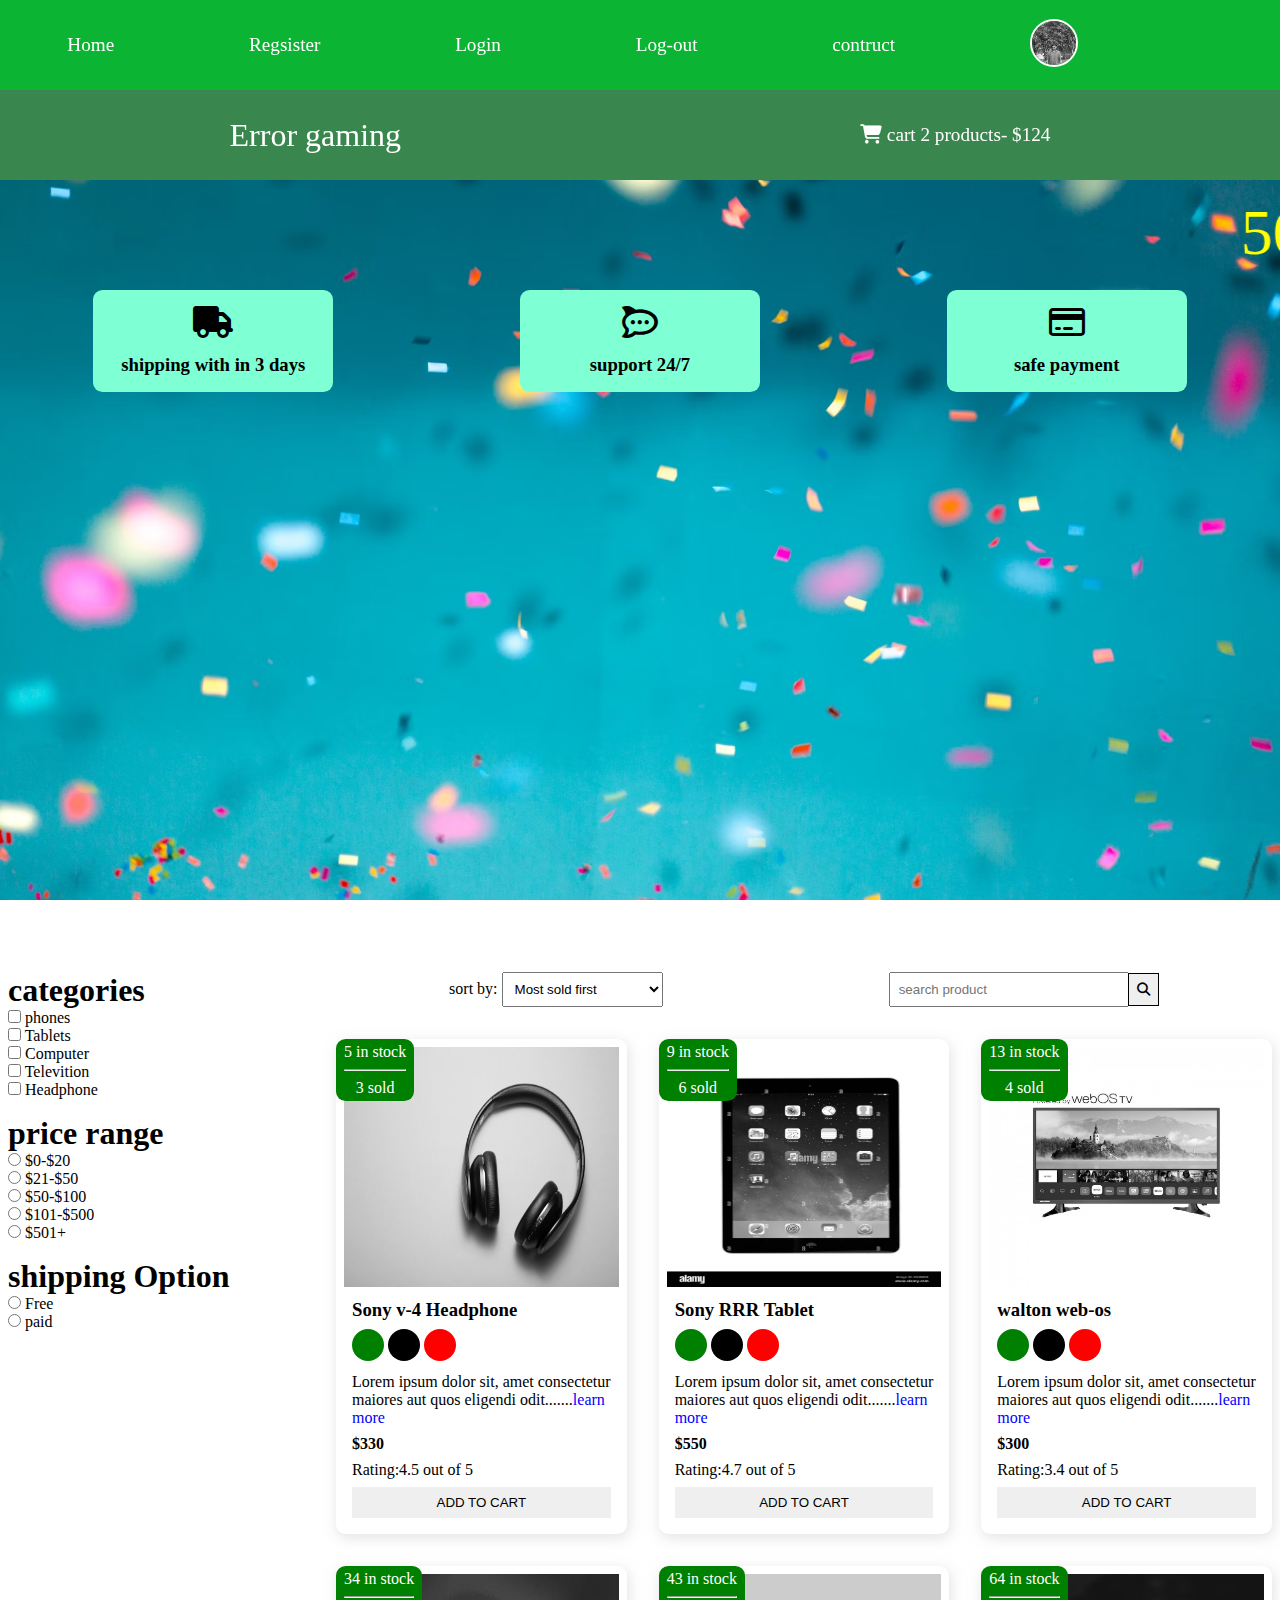
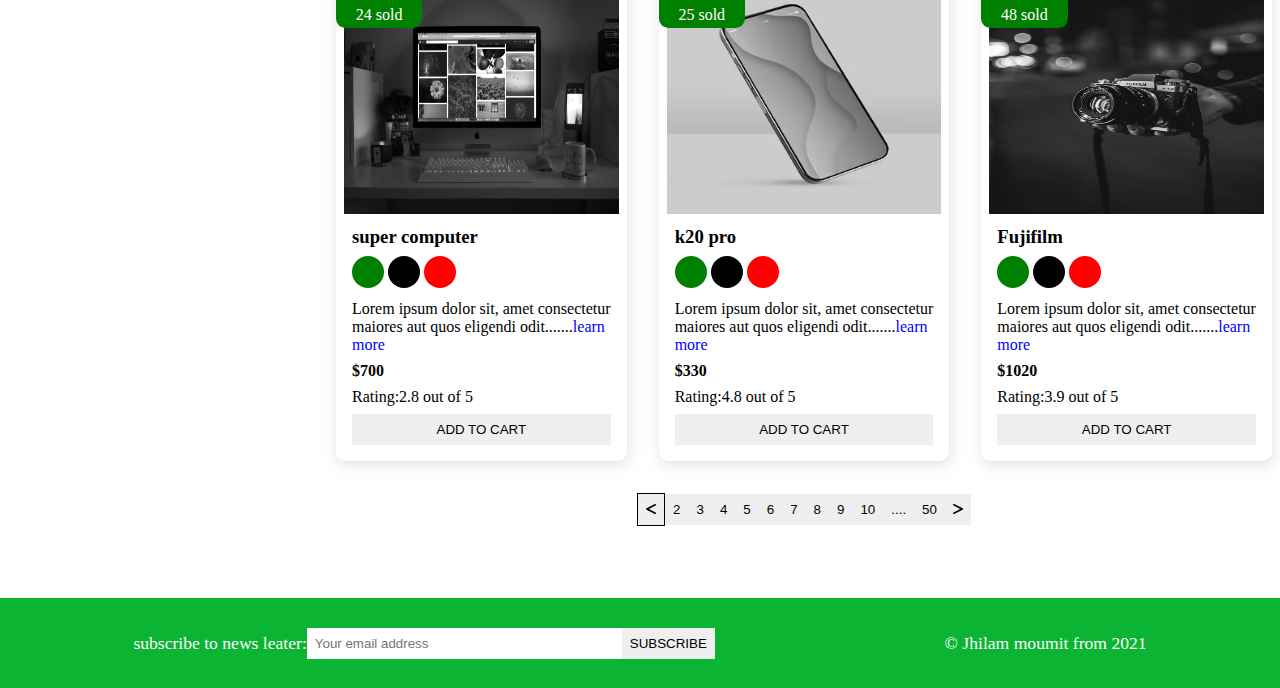
<file: index.html>
<!DOCTYPE html>
<html lang="en">
<head>
    <meta charset="UTF-8">
    <meta name="viewport" content="width=device-width, initial-scale=1.0">
    <meta name="descriotion" content="this is an Ecommerce project for making jhilam"/>
    <title>Ecommerce project</title>
    <link rel="stylesheet " href="https://cdnjs.cloudflare.com/ajax/libs/font-awesome/6.5.2/css/all.min.css">
    <link rel="stylesheet" href="style.css">
</head>
<body>
  <!-- navbar start here -->
  <i class="fa-solid fa-bars fa-2x"id="menu-icon"></i>
  <nav id="manu"class="hidden">
  
    <ul class="nav-upper flex-space-around">
        <li class="nav-list border  "><a href="index.html"
             class="nav-link ">Home</a>
            </li>
            <li class="nav-list border"><a href="regsister.html"
                class="nav-link">Regsister</a>
               </li>
               <li class="nav-list border"><a href="login.html"
                class="nav-link">Login</a>
               </li>
               <li class="nav-list border"><a href="index.html"
                class="nav-link">Log-out</a>
               </li>
               <li class="nav-list border"><a href="contruct.html"
                class="nav-link">contruct</a> 
                       </li>
                       <li class="nav-list ">
                        <a href="profile.html"class="nav-link">
                            <img 
                            class="profile-icon"
                            src="profilepic.jpeg" alt="profile icon">
                        
                    </a>
                       </li>
                       <li class="nav-list">
                        <a href="index.html"class="nav-link">
                    </a>
                       </li>
    </ul>
<ul class="nav-lower flex-space-around">
    <li class="nav-list border">
        <a href="index.html" class="nav-brand nav-link">
            Error gaming
        </a></li>
        <li class="nav-list border">
            <a href="card.html" class="nav-link">
                <span><i class="fa-solid fa-cart-shopping"></i></span>
                cart 2 products- $124
            </a></li>
</ul>
  
  </nav>
  <!-- navbar ends here -->


  
  


  <!-- header starts here -->
       <header class="header ">
    <div class="banner">
<marquee class="banner-title " direction="">50% seles going on</marquee>
<div class="features flex-space-around">
    <article class="feature">
        <i class="fa-solid fa-truck feature-icon"></i>
        <h3>shipping with in 3 days</h3>

    </article>
    <article class="feature">
        <i class="fa-brands fa-rocketchat feature-icon"></i>
        <h3>support 24/7</h3>

    </article>
    <article class="feature">
        <i class="fa-regular fa-credit-card feature-icon"></i>
        <h3>safe payment</h3>

    </article>
</div>
    </div>
</hadder>

<!-- header ends here -->

<!-- main stars here -->

  <main class="flex-center">
   <div class="sidebar">
     <section class="categories-section">
        <h3 class="section-title">categories</h3>
         <ul class="list">
            <li class="list-item">
                <lable for="phone">
                    <input type="checkbox" name="phone"
                    id="phone" value="phone">
                    phones
                </lable>
                
            </li>
            <li class="list-item">
                <lable for="tablets">
                    <input type="checkbox" name="tablets"
                    id="tablets" value="tablets">
                    Tablets
                </lable>
                
            </li>
            <li class="list-item">
                <lable for="computer">
                    <input type="checkbox" name="computer"
                    id="computer" value="computer">
                    Computer
                </lable>
                
            </li>
            <li class="list-item">
                <lable for="televition">
                    <input type="checkbox" name="televition"
                    id="televition" value="televition">
                    Televition
                </lable>
                
            </li>
            <li class="list-item">
                <lable for="headphone">
                    <input type="checkbox" name="headphone"
                    id="headphone" value="headphone">
                    Headphone
                </lable>
                
            </li>
         </ul>
     </section>
     <section class="price-section">
        <h3 class="section-title">price range</h3>
         <ul class="list">
            <li class="list-item">
                <lable for="price1">
                    <input type="radio" name="price1"
                    id="price1" value="[0,20]">
                    $0-$20
                </lable>
                
            </li>
            <li class="list-item">
                <lable for="price2">
                    <input type="radio" name="price2"
                    id="price2" value="[21,50]">
                    $21-$50
                </lable>
                
            </li>
            <li class="list-item">
                <lable for="price3">
                    <input type="radio" name="price3"
                    id="price3" value="[51,100]">
                    $50-$100
                </lable>
                </li>
            <li class="list-item">
                <lable for="price4">
                    <input type="radio" name="price4"
                    id="price4" value="[101,500]">
                    $101-$500
                </lable>
                </li>
            <li class="list-item">
                <lable for="price5">
                    <input type="radio" name="price5"
                    id="price5" value="[501+]">
                    $501+
                </lable>
                </li>
         </ul>
     </section>
    </section>
    <section class="shipping-section">
       <h3 class="section-title">shipping Option</h3>
        <ul class="list">
           <li class="list-item">
               <lable for="free">
                   <input type="radio" name="shipping"
                   id="free" value="free">
                Free
               </lable>
               
           </li>
           <li class="list-item">
            <lable for="paid">
                <input type="radio" name="shipping"
                id="paid" value="paid">
             paid
            </lable>
            
        </li>
        </ul>
    </section>
   </div>
   <div class="main-contain">
    <section class="action flex-space-around">
        <div class="action-sort">
            <label for="sort">sort by:</label>
        <select name="sort" id="sort">
            <option value="sold">Most sold first</option>
            <option value="reating">Most rated first</option>
            <option value="price">Most cheapest first</option>
            <option value="arrival">Newest first</option>
            <option value="discount">Biggest discount first</option>
        </select>
        </div>
        <div class="action-search">
            <input type="text" placeholder="search product">
        <button class="btn">
            <i class="fa-solid fa-magnifying-glass"></i>
        </button>
        </div>
    </section>
    <!-- product section starts here -->



      <section class="products">
        <artical class="product card">
           <div class="badge">
            <span>
                5 in stock
            </span>
            <hr class="hr-design">
            <span>
                3 sold
            </span>
        </div>

           <img class="product-img" src="headphone2.avif" alt="headphone">
           <div class="product-body">
            <h3 class="product-name"> Sony v-4 Headphone</h3>
            <p>
                <span class="dot green"></span>
                <span class="dot black"></span>
                <span class="dot red"></span>
            </p>
            <p class="product-description">
                Lorem ipsum dolor sit, amet consectetur maiores aut quos eligendi odit.......<a href="product.html" class="learn-more">learn more</a>
             </p>
             <h4 class="product-price">$330</h4>
             <p class="porduct-rationg">Rating:4.5 out of 
                5
             </p>
             <button class="btn product-button">Add to cart</button>
           </div>
         </artical>


          
        <artical class="product card">
            <div class="badge">
             <span>
                 9 in stock
             </span>
             <hr class="hr-design">
             <span>
                 6 sold
             </span>
         </div>
 
            <img class="product-img" src="tablet.jpg" alt="tablet">
            <div class="product-body">
             <h3 class="product-name"> Sony RRR Tablet</h3>
             <p>
                 <span class="dot green"></span>
                 <span class="dot black"></span>
                 <span class="dot red"></span>
             </p>
             <p class="product-description">
                 Lorem ipsum dolor sit, amet consectetur maiores aut quos eligendi odit.......<a href="product.html" class="learn-more">learn more</a>
              </p>
              <h4 class="product-price">$550</h4>
              <p class="porduct-rationg">Rating:4.7 out of 
                 5
              </p>
              <button class="btn product-button">Add to cart</button>
            </div>
          </artical>


         
          <artical class="product card">
            <div class="badge">
             <span>
                 13 in stock
             </span>
             <hr class="hr-design">
             <span>
                 4 sold
             </span>
         </div>
 
            <img class="product-img" src="tv2.jpg" alt="televition">
            <div class="product-body">
             <h3 class="product-name">walton web-os</h3>
             <p>
                 <span class="dot green"></span>
                 <span class="dot black"></span>
                 <span class="dot red"></span>
             </p>
             <p class="product-description">
                 Lorem ipsum dolor sit, amet consectetur maiores aut quos eligendi odit.......<a href="product.html" class="learn-more">learn more</a>
              </p>
              <h4 class="product-price">$300</h4>
              <p class="porduct-rationg">Rating:3.4 out of 
                 5
              </p>
              <button class="btn product-button">Add to cart</button>
            </div>
          
         </artical>

          <artical class="product card">
            <div class="badge">
             <span>
                 34 in stock
             </span>
             <hr class="hr-design">
             <span>
                 24 sold
             </span>
         </div>
 
            <img class="product-img" src="computer.jpg" alt="computer">
            <div class="product-body">
             <h3 class="product-name">super computer</h3>
             <p>
                 <span class="dot green"></span>
                 <span class="dot black"></span>
                 <span class="dot red"></span>
             </p>
             <p class="product-description">
                 Lorem ipsum dolor sit, amet consectetur maiores aut quos eligendi odit.......<a href="product.html" class="learn-more">learn more</a>
              </p>
              <h4 class="product-price">$700</h4>
              <p class="porduct-rationg">Rating:2.8 out of 
                 5
              </p>
              <button class="btn product-button">Add to cart</button>
            </div>
          
         </artical>

          <artical class="product card">
            <div class="badge">
             <span>
                 43 in stock
             </span>
             <hr class="hr-design">
             <span>
                 25 sold
             </span>
         </div>
 
            <img class="product-img" src="phone.avif" alt="phone">
            <div class="product-body">
             <h3 class="product-name">k20 pro</h3>
             <p>
                 <span class="dot green"></span>
                 <span class="dot black"></span>
                 <span class="dot red"></span>
             </p>
             <p class="product-description">
                 Lorem ipsum dolor sit, amet consectetur maiores aut quos eligendi odit.......<a href="product.html" class="learn-more">learn more</a>
              </p>
              <h4 class="product-price">$330</h4>
              <p class="porduct-rationg">Rating:4.8 out of 
                 5
              </p>
              <button class="btn product-button">Add to cart</button>
            </div>
          
         </artical>

          <artical class="product card">
            <div class="badge">
             <span>
                 64 in stock
             </span>
             <hr class="hr-design">
             <span>
                 48 sold
             </span>
         </div>
 
            <img class="product-img" src="camera.avif" alt="camera">
            <div class="product-body">
             <h3 class="product-name"> Fujifilm</h3>
             <p>
                 <span class="dot green"></span>
                 <span class="dot black"></span>
                 <span class="dot red"></span>
             </p>
             <p class="product-description">
                 Lorem ipsum dolor sit, amet consectetur maiores aut quos eligendi odit.......<a href="product.html" class="learn-more">learn more</a>
              </p>
              <h4 class="product-price">$1020</h4>
              <p class="porduct-rationg">Rating:3.9 out of 
                 5
              </p>
              <button class="btn product-button">Add to cart</button>
            </div>
          
         </artical>

       </section>
       <div class="pagination">
        <button class="btn pagination-btn">
        <i class="fa-solid fa-less-than"></i></button>
        <button class="btn pagination-btn">2</button>
        <button class="btn pagination-btn">3</button>
        <button class="btn pagination-btn">4</button>
        <button class="btn pagination-btn">5</button>
        <button class="btn pagination-btn">6</button>
        <button class="btn pagination-btn">7</button>
        <button class="btn pagination-btn">8</button>
        <button class="btn pagination-btn">9</button>
        <button class="btn pagination-btn">10</button>
        <button class="btn pagination-btn">....</button>
        <button class="btn pagination-btn">50</button>
        <button class="btn pagination-btn">
            <i class="fa-solid fa-greater-than"></i></button>
       </div>
 







    <!-- product section ends here -->
   </div>
</main>


       <!-- footer starts here -->
        <footer class="footer flex-space-around">
 <div class="flex-space-around">
    <label for="subscribe">subscribe to news leater:

    </label>
    <input type="email"
     id="subscribe"
      name="subscribe"
       class="footer-input" 
       placeholder="Your email address"/>
       <button class="btn btn-subscribe">subscribe</button>

 </div><div>
    <p> © Jhilam moumit from 2021</p>
 </div>




        </footer>

  <!-- footer ends here -->
  <script src="./scripts/index.js"></script>
  
</body>
</html>
</file>
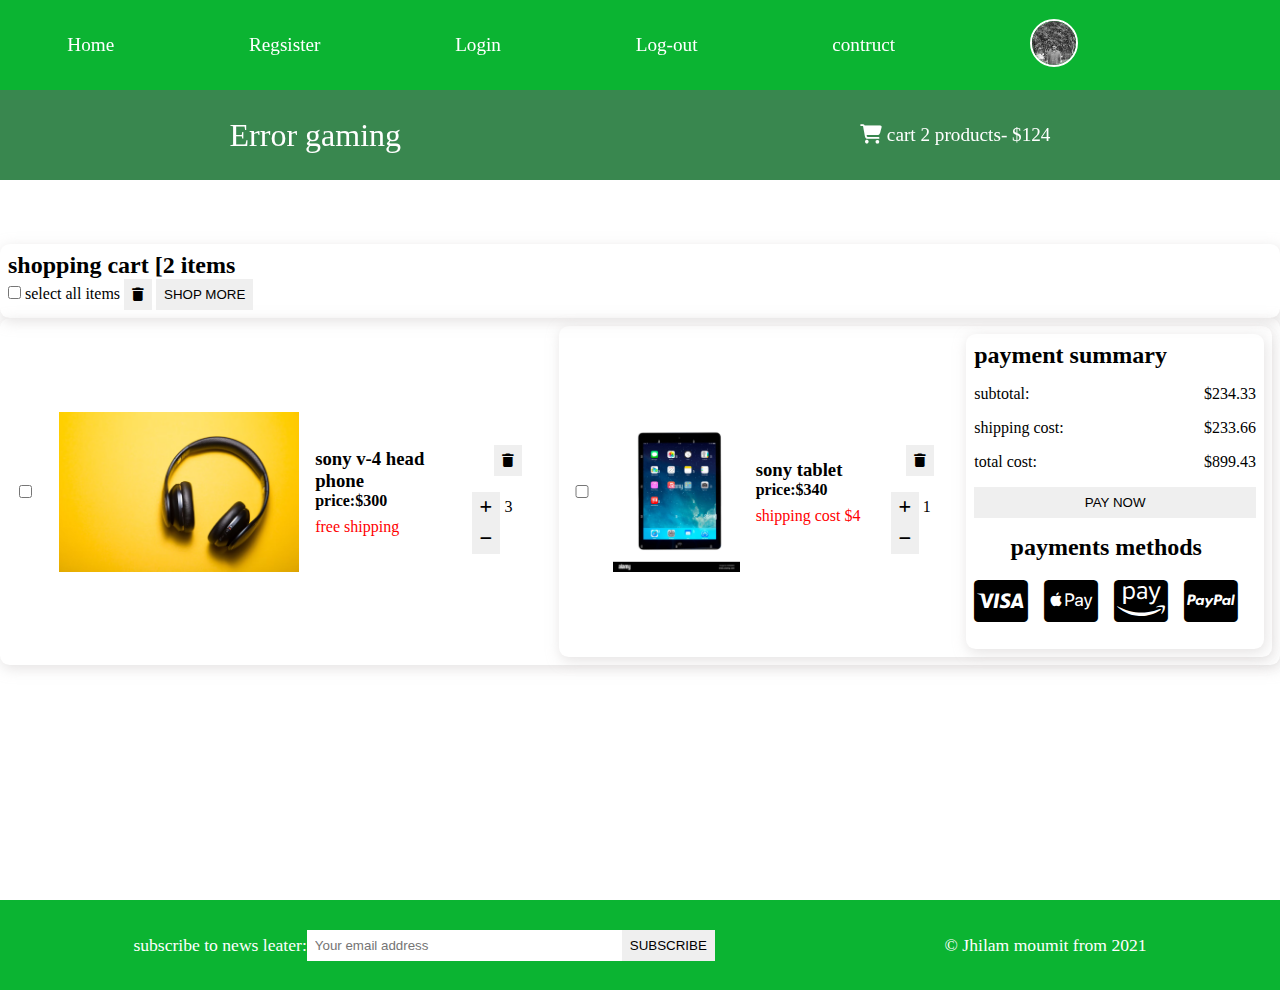
<file: card.html>
<!DOCTYPE html>
<html lang="en">
<head>
    <meta charset="UTF-8">
    <meta name="viewport" content="width=device-width, initial-scale=1.0">
    <meta name="descriotion" content="this is an Ecommerce project for making jhilam"/>
    <title>Ecommerce project</title>
    <link rel="stylesheet " href="https://cdnjs.cloudflare.com/ajax/libs/font-awesome/6.5.2/css/all.min.css">
    <link rel="stylesheet" href="style.css">
</head>
<body>
  <!-- navbar start here -->
  <nav>
    <ul class="nav-upper flex-space-around">
        <li class="nav-list border  "><a href="index.html"
             class="nav-link ">Home</a>
            </li>
            <li class="nav-list border"><a href="regsister.html"
                class="nav-link">Regsister</a>
               </li>
               <li class="nav-list border"><a href="login.html"
                class="nav-link">Login</a>
               </li>
               <li class="nav-list border"><a href="index.html"
                class="nav-link">Log-out</a>
               </li>
               <li class="nav-list border"><a href="contruct.html"
                class="nav-link">contruct</a> 
                       </li>
                       <li class="nav-list ">
                        <a href="index.html"class="nav-link">
                            <img 
                            class="profile-icon"
                            src="profilepic.jpeg" alt="profile icon">
                        
                    </a>
                       </li>
                       <li class="nav-list">
                        <a href="profile.html"class="nav-link">
                    </a>
                       </li>
    </ul>
<ul class="nav-lower flex-space-around">
    <li class="nav-list border">
        <a href="index.html" class="nav-brand nav-link">
            Error gaming
        </a></li>
        <li class="nav-list border">
            <a href="card.html" class="nav-link">
                <span><i class="fa-solid fa-cart-shopping"></i></span>
                cart 2 products- $124
            </a></li>
</ul>
  </nav>
  <!-- navbar ends here -->

  <main>
  <div class="cart felx-center"></div>
  <div class="cart-items"></div>
  <div class="cart-items-heading card">
    <h2>shopping cart [2 items</h2>
    <div class="cart-items-actions">
        <label for="select">
            <input type="checkbox" name="select" id="select">
            select all items
        </label>
        <button class="btn">
            <i class="fa-solid fa-trash"></i>
        </button>
        <button class="btn">shop more</button>
    </div>
  </div>

<div class="cart-item card flex-space-around">
    <input type="checkbox"name="" id="">
    <img src="headphone2.avif"alt="headphone"class="cart-item-img">
    <div class="cart-item-description">
        <h3 class="product-name">sony v-4 head phone</h3>
        <h4 class="product-price">price:$300</h4>
        <p class="cart-item-shipping">free shipping</p>
</div>
<div class="cart-item-actions">
    <button class="btn"><i class="fa-solid fa-trash"></i></button>
    <div>
        <button class="btn"><i class="fa-solid fa-add"></i></button>
        <span>3</span>
        <button class="btn"><i class="fa-solid fa-minus"></i></button>
    </div>

</div>


<div class="cart-item card flex-space-around">
    <input type="checkbox"name="" id="">
    <img src="tablet.jpg"alt="tablet"class="cart-item-img">
    <div class="cart-item-description">
        <h3 class="product-name">sony tablet</h3>
        <h4 class="product-price">price:$340</h4>
        <p class="cart-item-shipping"> shipping cost $4</p>
</div>
<div class="cart-item-actions">
    <button class="btn"><i class="fa-solid fa-trash"></i></button>
    <div>
        <button class="btn"><i class="fa-solid fa-add"></i></button>
        <span>1</span>
        <button class="btn"><i class="fa-solid fa-minus"></i></button>
    </div>


</div>
  <div class="cart-payment">
    <div class="cart-payment-summary card">
        <h2>payment summary</h2>
        <div>
            <p> subtotal:</p>
            <p>$234.33</p>
        </div>
        <div>
            <p> shipping cost:</p>
            <p>$233.66</p>
        </div>
        <div>
            <p> total cost:</p>
            <p>$899.43</p>
        </div>
        <button class="btn cart-payment-btn">pay now</button>
        <div>
            <div class="cart-payment-methods-card">
                <h2>payments methods</h2>
                <div>
                    <i class="fa-brands fa-cc-visa fa-3x"></i>
                    <i class="fa-brands fa-cc-apple-pay fa-3x"></i>
                    <i class="fa-brands fa-cc-amazon-pay fa-3x"></i>
                    <i class="fa-brands fa-cc-paypal fa-3x"></i>
                </div>
            </div>
        </div>
    </div>
  </div>
</main>


       <!-- footer starts here -->
        <footer class="footer flex-space-around">
 <div class="flex-space-around">
    <label for="subscribe">subscribe to news leater:

    </label>
    <input type="email"
     id="subscribe"
      name="subscribe"
       class="footer-input" 
       placeholder="Your email address"/>
       <button class="btn btn-subscribe">subscribe</button>

 </div><div>
    <p> © Jhilam moumit from 2021</p>
 </div>




        </footer>

  <!-- footer ends here -->
  
</body>
</html>
</file>
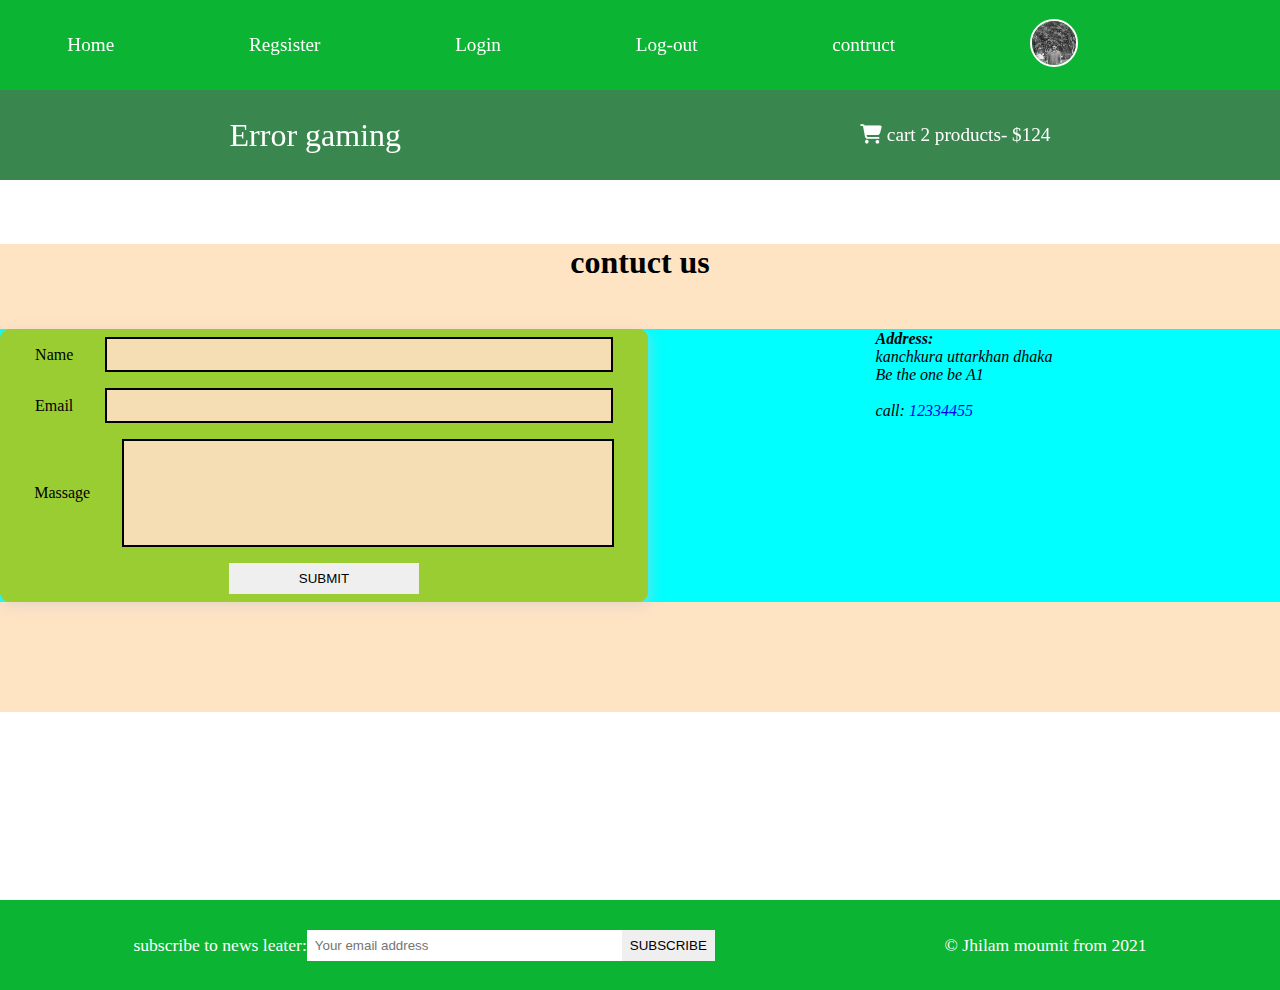
<file: contruct.html>
<!DOCTYPE html>
<html lang="en">
<head>
    <meta charset="UTF-8">
    <meta name="viewport" content="width=device-width, initial-scale=1.0">
    <meta name="descriotion" content="this is an Ecommerce project for making jhilam"/>
    <title>Ecommerce project</title>
    <link rel="stylesheet " href="https://cdnjs.cloudflare.com/ajax/libs/font-awesome/6.5.2/css/all.min.css">
    <link rel="stylesheet" href="style.css">
</head>
<body>
  <!-- navbar start here -->
  <nav>
    <ul class="nav-upper flex-space-around">
        <li class="nav-list border  "><a href="index.html"
             class="nav-link ">Home</a>
            </li>
            <li class="nav-list border"><a href="regsister.html"
                class="nav-link">Regsister</a>
               </li>
               <li class="nav-list border"><a href="login.html"
                class="nav-link">Login</a>
               </li>
               <li class="nav-list border"><a href="index.html"
                class="nav-link">Log-out</a>
               </li>
               <li class="nav-list border"><a href="contruct.html"
                class="nav-link">contruct</a> 
                       </li>
                       <li class="nav-list ">
                        <a href="index.html"class="nav-link">
                            <img 
                            class="profile-icon"
                            src="profilepic.jpeg" alt="profile icon">
                        
                    </a>
                       </li>
                       <li class="nav-list">
                        <a href="profile.html"class="nav-link">
                    </a>
                       </li>
    </ul>
<ul class="nav-lower flex-space-around">
    <li class="nav-list border">
        <a href="index.html" class="nav-brand nav-link">
            Error gaming
        </a></li>
        <li class="nav-list border">
            <a href="card.html" class="nav-link">
                <span><i class="fa-solid fa-cart-shopping"></i></span>
                cart 2 products- $124
            </a></li>
</ul>
  </nav>
  <!-- navbar ends here -->
  <main>
   <section class="contact-section">
    <h2 class="section-title text-center">contuct us</h2>
     <div class="contact-conatiner flex-center">
        <form action=""class="form card">
            <div class="form-control flex-center">
                <label for="name">Name</label>
                
                <input type="text" id="name"requird autocomplete="name"> 
               </div>
               <div class="form-control flex-center">
                <label for="email">Email</label>
                <input type="email" id="email"requird autocomplete="email"> 
               </div>
               <div class="form-control flex-center">
                <label for="massage">Massage</label>
                <textarea name="massage" id="massage"></textarea>
               </div>
               <div class="form-control flex-center from-btn-field">
                <button  type="submit" class="btn contact-btn">submit </button>
                </div>
        </form>
        <div class="contact-address flex-space-around">
            <address>
                <h4>Address: </h4>
                <p>kanchkura uttarkhan dhaka</p>
                <p>Be the one be A1 </p><br>
                <span>call:</span>
                <a href="tel:+123244">12334455</a>
            </address>
            <iframe class="contact-map" 
            src="https://www.google.com/maps/embed?pb=!1m14!1m8!1m3!1d8678.442567216114!2d90.45337199701348!3d23.85997009264896!3m2!1i1024!2i768!4f13.1!3m3!1m2!1s0x3755cf53e2962ca7%3A0x906523d5027e504a!2sKanchkura%20University%20College!5e0!3m2!1sen!2sbd!4v1716463559408!5m2!1sen!2sbd"  style="border:0;" allowfullscreen="" loading="lazy" referrerpolicy="no-referrer-when-downgrade"></iframe>
        </div>
     </div>   
</section>
</main>


       <!-- footer starts here -->
        <footer class="footer flex-space-around">
 <div class="flex-space-around">
    <label for="subscribe">subscribe to news leater:

    </label>
    <input type="email"
     id="subscribe"
      name="subscribe"
       class="footer-input" 
       placeholder="Your email address"/>
       <button class="btn btn-subscribe">subscribe</button>

 </div><div>
    <p> © Jhilam moumit from 2021</p>
 </div>




        </footer>

  <!-- footer ends here -->
  
</body>
</html>
</file>
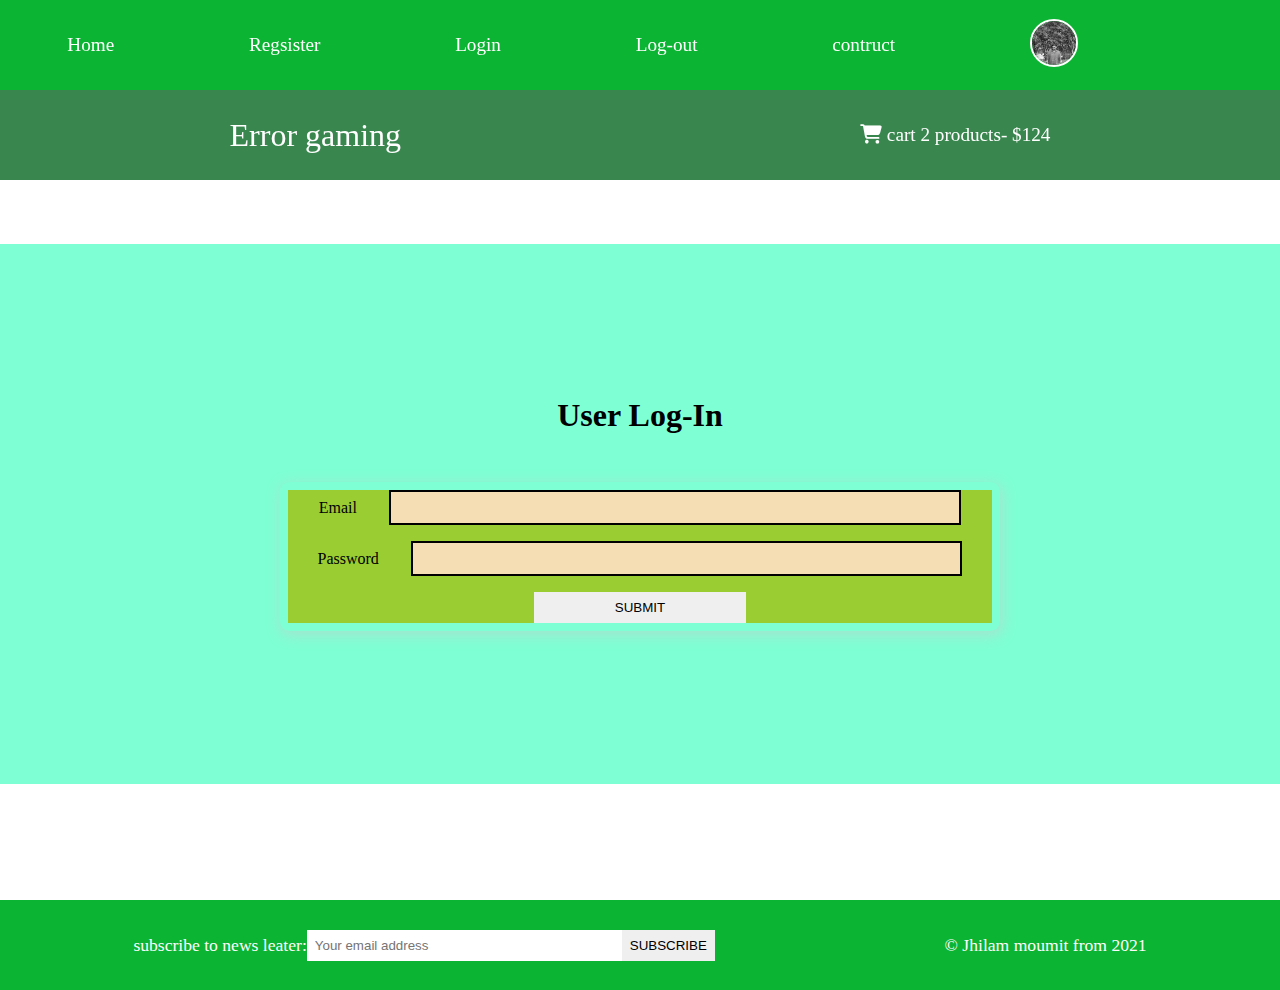
<file: login.html>
<!DOCTYPE html>
<html lang="en">
<head>
    <meta charset="UTF-8">
    <meta name="viewport" content="width=device-width, initial-scale=1.0">
    <meta name="descriotion" content="this is an Ecommerce project for making jhilam"/>
    <title>Ecommerce project</title>
    <link rel="stylesheet " href="https://cdnjs.cloudflare.com/ajax/libs/font-awesome/6.5.2/css/all.min.css">
    <link rel="stylesheet" href="style.css">
</head>
<body>
  <!-- navbar start here -->
  <nav>
    <ul class="nav-upper flex-space-around">
        <li class="nav-list border  "><a href="index.html"
             class="nav-link ">Home</a>
            </li>
            <li class="nav-list border"><a href="regsister.html"
                class="nav-link">Regsister</a>
               </li>
               <li class="nav-list border"><a href="login.html"
                class="nav-link">Login</a>
               </li>
               <li class="nav-list border"><a href="index.html"
                class="nav-link">Log-out</a>
               </li>
               <li class="nav-list border"><a href="contruct.html"
                class="nav-link">contruct</a> 
                       </li>
                       <li class="nav-list ">
                        <a href="index.html"class="nav-link">
                            <img 
                            class="profile-icon"
                            src="profilepic.jpeg" alt="profile icon">
                        
                    </a>
                       </li>
                       <li class="nav-list">
                        <a href="profile.html"class="nav-link">
                    </a>
                       </li>
    </ul>
<ul class="nav-lower flex-space-around">
    <li class="nav-list border">
        <a href="index.html" class="nav-brand nav-link">
            Error gaming
        </a></li>
        <li class="nav-list border">
            <a href="card.html" class="nav-link">
                <span><i class="fa-solid fa-cart-shopping"></i></span>
                cart 2 products- $124
            </a></li>
</ul>
  </nav>
  <!-- navbar ends here -->



    <main>
        <section class="login">
           
            <h2 class="section-title text-center">User Log-In</h2>
            <div class="card">

                <form action="" class="form">

                 <div class="form-control flex-center">
                  <label for="email">Email</label>
                  <input type="email" id="email"requird autocomplete="email"> 
                 </div>

                 <div class="form-control flex-center">
                  <label for="password">Password</label>
                  <input type="password" id="password"requird autocomplete="password"> 
                 </div>
                 <div class="form-control flex-center from-btn-field">
                    <button  type="submit" class="btn contact-btn">submit </button>
                    </div>
                </form>
            </div>
        </section>



    </main>






       <!-- footer starts here -->
        <footer class="footer flex-space-around">
 <div class="flex-space-around">
    <label for="subscribe">subscribe to news leater:

    </label>
    <input type="email"
     id="subscribe"
      name="subscribe"
       class="footer-input" 
       placeholder="Your email address"/>
       <button class="btn btn-subscribe">subscribe</button>

 </div><div>
    <p> © Jhilam moumit from 2021</p>
 </div>




        </footer>

  <!-- footer ends here -->
  
</body>
</html>
</file>
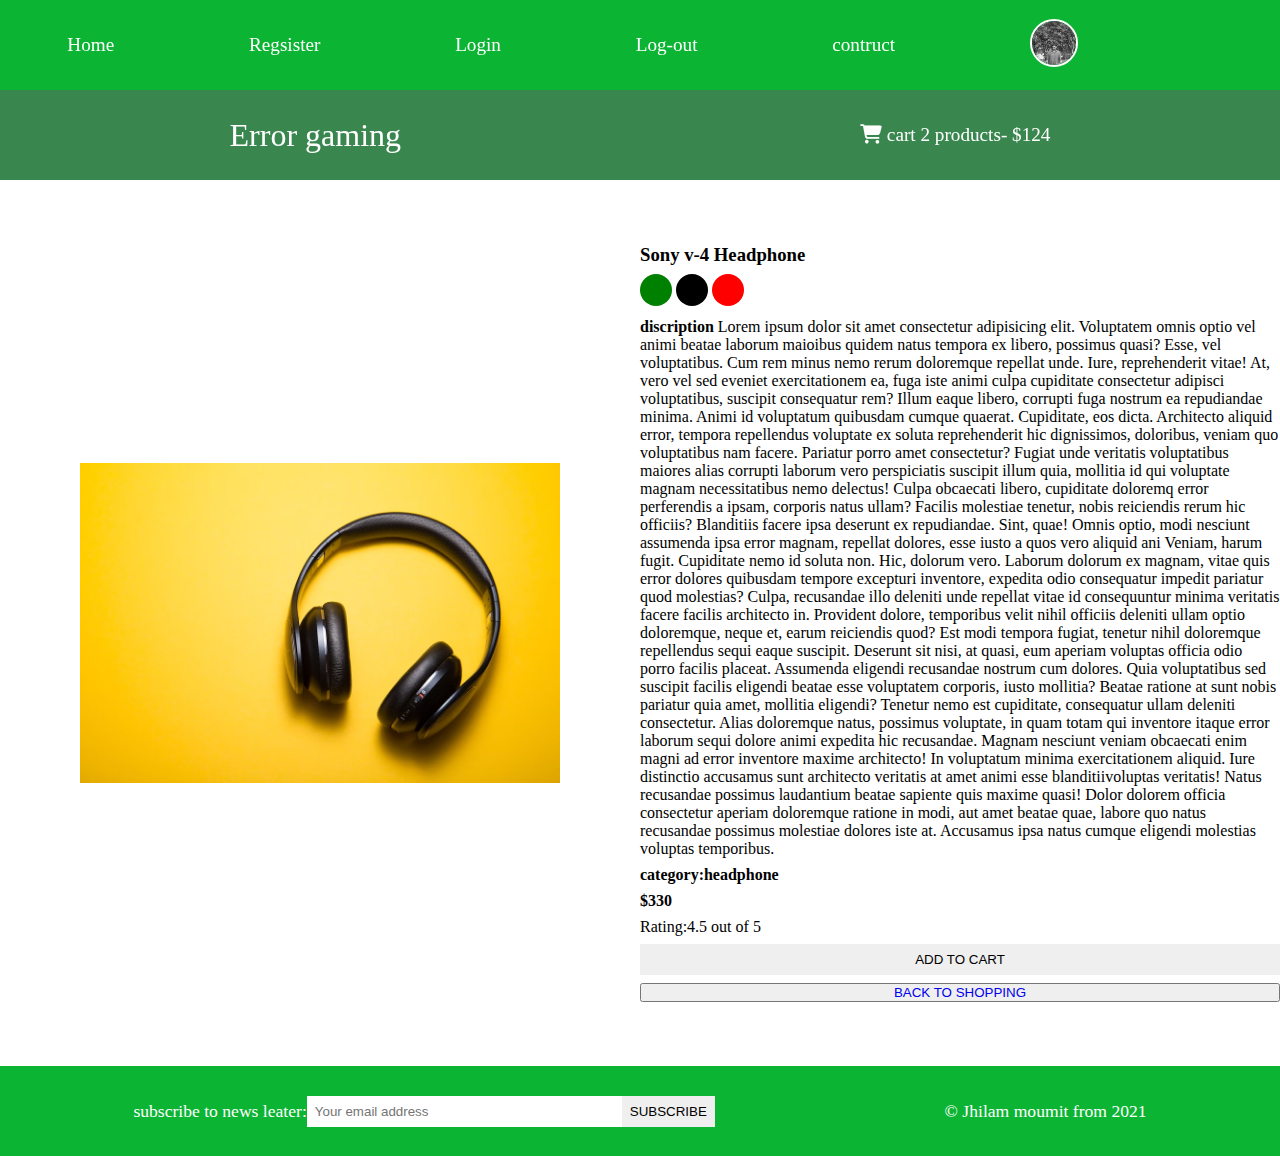
<file: product.html>
<!DOCTYPE html>
<html lang="en">
<head>
    <meta charset="UTF-8">
    <meta name="viewport" content="width=device-width, initial-scale=1.0">
    <meta name="descriotion" content="this is an Ecommerce project for making jhilam"/>
    <title>Ecommerce project</title>
    <link rel="stylesheet " href="https://cdnjs.cloudflare.com/ajax/libs/font-awesome/6.5.2/css/all.min.css">
    <link rel="stylesheet" href="style.css">
</head>
<body>
  <!-- navbar start here -->
  <nav>
    <ul class="nav-upper flex-space-around">
        <li class="nav-list border  "><a href="index.html"
             class="nav-link ">Home</a>
            </li>
            <li class="nav-list border"><a href="regsister.html"
                class="nav-link">Regsister</a>
               </li>
               <li class="nav-list border"><a href="login.html"
                class="nav-link">Login</a>
               </li>
               <li class="nav-list border"><a href="index.html"
                class="nav-link">Log-out</a>
               </li>
               <li class="nav-list border"><a href="contruct.html"
                class="nav-link">contruct</a> 
                       </li>
                       <li class="nav-list ">
                        <a href="index.html"class="nav-link">
                            <img 
                            class="profile-icon"
                            src="profilepic.jpeg" alt="profile icon">
                        
                    </a>
                       </li>
                       <li class="nav-list">
                        <a href="profile.html"class="nav-link">
                    </a>
                       </li>
    </ul>
<ul class="nav-lower flex-space-around">
    <li class="nav-list border">
        <a href="index.html" class="nav-brand nav-link">
            Error gaming
        </a></li>
        <li class="nav-list border">
            <a href="card.html" class="nav-link">
                <span><i class="fa-solid fa-cart-shopping"></i></span>
                cart 2 products- $124
            </a></li>
</ul>
  </nav>
  <!-- navbar ends here -->

<main class="flex-center">
    <div class="main-content">
        <section class="product-datails flex-center">
            <div class="product-datails-left flex-center">
                <img src="headphone2.avif" alt="headphone">
            </div>
            <div class="product-datails-right">
                <h3 class="product-name"> Sony v-4 Headphone</h3>
            <p> 
                <span class="dot green"></span>
                <span class="dot black"></span>
                <span class="dot red"></span>
            </p>
            <p class="product-description">
                <strong>discription</strong>
            Lorem ipsum dolor sit amet consectetur adipisicing elit. Voluptatem omnis optio vel animi beatae laborum maioibus quidem natus tempora ex libero, possimus quasi? Esse, vel voluptatibus. Cum rem minus nemo rerum doloremque repellat unde.
            Iure, reprehenderit vitae! At, vero vel sed eveniet exercitationem ea, fuga iste animi culpa cupiditate consectetur adipisci voluptatibus, suscipit consequatur rem? Illum eaque libero, corrupti fuga nostrum ea repudiandae minima.
            Animi id voluptatum quibusdam cumque quaerat. Cupiditate, eos dicta. Architecto aliquid error, tempora repellendus voluptate ex soluta reprehenderit hic dignissimos, doloribus, veniam quo voluptatibus nam facere. Pariatur porro amet consectetur?
            Fugiat unde veritatis voluptatibus maiores alias corrupti laborum vero perspiciatis suscipit illum quia, mollitia id qui voluptate magnam necessitatibus nemo delectus! Culpa obcaecati libero, cupiditate doloremq error perferendis a ipsam, corporis natus ullam? Facilis molestiae tenetur, nobis reiciendis rerum hic officiis? Blanditiis facere ipsa deserunt ex repudiandae. Sint, quae!
            Omnis optio, modi nesciunt assumenda ipsa error magnam, repellat dolores, esse iusto a quos vero aliquid ani
            Veniam, harum fugit. Cupiditate nemo id soluta non. Hic, dolorum vero. Laborum dolorum ex magnam, vitae quis error dolores quibusdam tempore excepturi inventore, expedita odio consequatur impedit pariatur quod molestias?
            Culpa, recusandae illo deleniti unde repellat vitae id consequuntur minima veritatis facere facilis architecto in. Provident dolore, temporibus velit nihil officiis deleniti ullam optio doloremque, neque et, earum reiciendis quod?
            Est modi tempora fugiat, tenetur nihil doloremque repellendus sequi eaque suscipit. Deserunt sit nisi, at quasi, eum aperiam voluptas officia odio porro facilis placeat. Assumenda eligendi recusandae nostrum cum dolores.
            Quia voluptatibus sed suscipit facilis eligendi beatae esse voluptatem corporis, iusto mollitia? Beatae ratione at sunt nobis pariatur quia amet, mollitia eligendi? Tenetur nemo est cupiditate, consequatur ullam deleniti consectetur.
            Alias doloremque natus, possimus voluptate, in quam totam qui inventore itaque error laborum sequi dolore animi expedita hic recusandae. Magnam nesciunt veniam obcaecati enim magni ad error inventore maxime architecto!
            In voluptatum minima exercitationem aliquid. Iure distinctio accusamus sunt architecto veritatis at amet animi esse blanditiivoluptas veritatis! Natus recusandae possimus laudantium beatae sapiente quis maxime quasi!
            Dolor dolorem officia consectetur aperiam doloremque ratione in modi, aut amet beatae quae, labore quo natus recusandae possimus molestiae dolores iste at. Accusamus ipsa natus cumque eligendi molestias voluptas temporibus.
             </p>
             <h4 class="product-category">category:headphone</h4>
             <h4 class="product-price">$330</h4>
             <p class="porduct-rationg">Rating:4.5 out of 
                5
             </p>
             <button class="btn product-button">Add to cart</button>
            
             <button><a href="index.html" class= "btn product-button">Back to shopping</a></button>
            </div>
        </section>
    </div>
  </main>


       <!-- footer starts here -->
        <footer class="footer flex-space-around">
 <div class="flex-space-around">
    <label for="subscribe">subscribe to news leater:

    </label>
    <input type="email"
     id="subscribe"
      name="subscribe"
       class="footer-input" 
       placeholder="Your email address"/>
       <button class="btn btn-subscribe">subscribe</button>

 </div><div>
    <p> © Jhilam moumit from 2021</p>
 </div>




        </footer>

  <!-- footer ends here -->
  
</body>
</html>
</file>
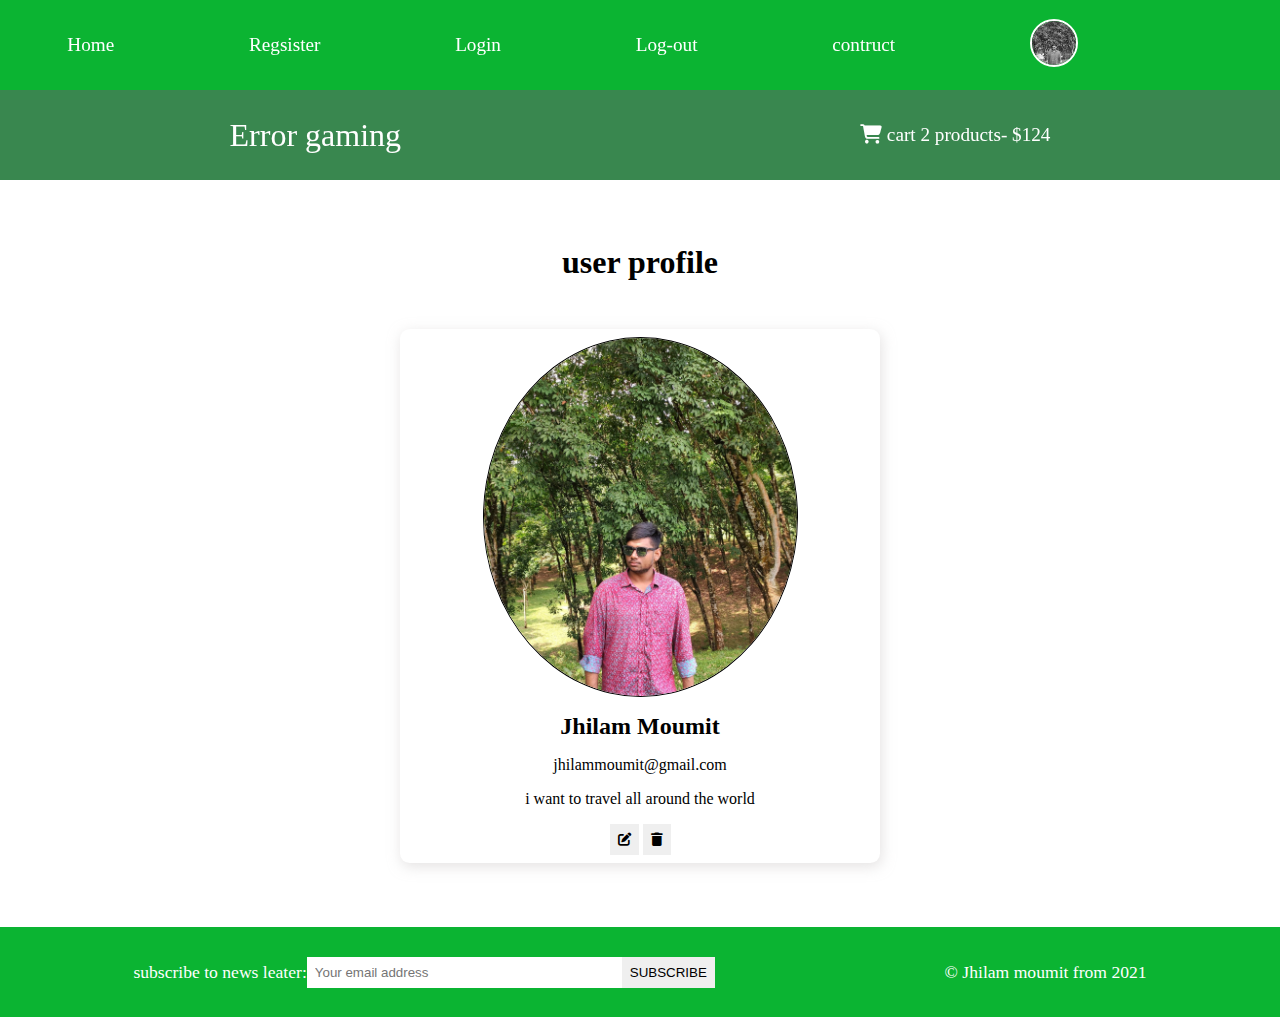
<file: profile.html>
<!DOCTYPE html>
<html lang="en">
<head>
    <meta charset="UTF-8">
    <meta name="viewport" content="width=device-width, initial-scale=1.0">
    <meta name="descriotion" content="this is an Ecommerce project for making jhilam"/>
    <title>Ecommerce project</title>
    <link rel="stylesheet " href="https://cdnjs.cloudflare.com/ajax/libs/font-awesome/6.5.2/css/all.min.css">
    <link rel="stylesheet" href="style.css">
</head>
<body>
  <!-- navbar start here -->
  <nav>
    <ul class="nav-upper flex-space-around">
        <li class="nav-list border  "><a href="index.html"
             class="nav-link ">Home</a>
            </li>
            <li class="nav-list border"><a href="regsister.html"
                class="nav-link">Regsister</a>
               </li>
               <li class="nav-list border"><a href="login.html"
                class="nav-link">Login</a>
               </li>
               <li class="nav-list border"><a href="index.html"
                class="nav-link">Log-out</a>
               </li>
               <li class="nav-list border"><a href="contruct.html"
                class="nav-link">contruct</a> 
                       </li>
                       <li class="nav-list ">
                        <a href="profile.html"class="nav-link">
                            <img 
                            class="profile-icon"
                            src="profilepic.jpeg" alt="profile icon">
                        
                    </a>
                       </li>
                       <li class="nav-list">
                        <a href="profile.html"class="nav-link">
                    </a>
                       </li>
    </ul>
<ul class="nav-lower flex-space-around">
    <li class="nav-list border">
        <a href="index.html" class="nav-brand nav-link">
            Error gaming
        </a></li>
        <li class="nav-list border">
            <a href="card.html" class="nav-link">
                <span><i class="fa-solid fa-cart-shopping"></i></span>
                cart 2 products- $124
            </a></li>
</ul>
  </nav>
  <!-- navbar ends here -->



  <main>
    <selection class="profile flex-center">
        <h2 class="section-title text-center">user profile</h2>
        <div class="card flex-center">
            <img src="profilepic.jpeg" alt="profile" class="profile-img">
            <h2 class="profile-name">Jhilam Moumit</h2>
            <p class="profile-email">jhilammoumit@gmail.com</h2>
            <p class="profile-about">i want to travel all around the world</p>
            <div class="profile-buttons">
                <button class="btn profile-edit-btn">
                    <i class="fa-solid fa-pen-to-square"></i>

                </button>
                <button class="btn profile-delete-btn">
                    <i class="fa-solid fa-trash"></i>

                </button>
            </div>
        </div>
    </selection>
</main>


       <!-- footer starts here -->
        <footer class="footer flex-space-around">
 <div class="flex-space-around">
    <label for="subscribe">subscribe to news leater:

    </label>
    <input type="email"
     id="subscribe"
      name="subscribe"
       class="footer-input" 
       placeholder="Your email address"/>
       <button class="btn btn-subscribe">subscribe</button>

 </div><div>
    <p> © Jhilam moumit from 2021</p>
 </div>




        </footer>

  <!-- footer ends here -->
  
</body>
</html>
</file>
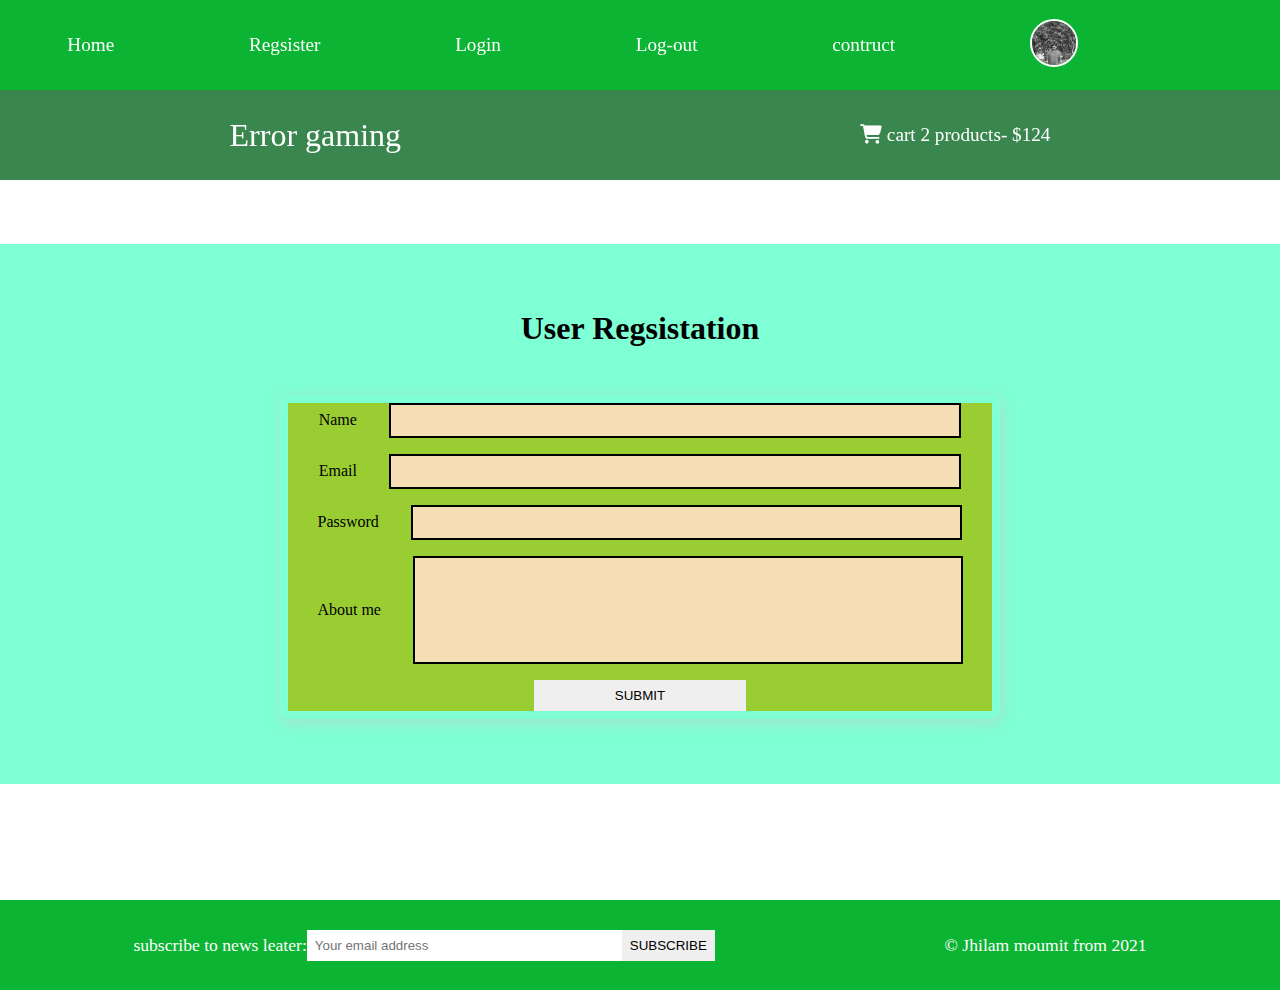
<file: regsister.html>
<!DOCTYPE html>
<html lang="en">
<head>
    <meta charset="UTF-8">
    <meta name="viewport" content="width=device-width, initial-scale=1.0">
    <meta name="descriotion" content="this is an Ecommerce project for making jhilam"/>
    <title>Ecommerce project</title>
    <link rel="stylesheet " href="https://cdnjs.cloudflare.com/ajax/libs/font-awesome/6.5.2/css/all.min.css">
    <link rel="stylesheet" href="style.css">
</head>
<body>
  <!-- navbar start here -->
  <nav>
    <ul class="nav-upper flex-space-around">
        <li class="nav-list border  "><a href="index.html"
             class="nav-link ">Home</a>
            </li>
            <li class="nav-list border"><a href="regsister.html"
                class="nav-link">Regsister</a>
               </li>
               <li class="nav-list border"><a href="login.html"
                class="nav-link">Login</a>
               </li>
               <li class="nav-list border"><a href="index.html"
                class="nav-link">Log-out</a>
               </li>
               <li class="nav-list border"><a href="contruct.html"
                class="nav-link">contruct</a> 
                       </li>
                       <li class="nav-list ">
                        <a href="index.html"class="nav-link">
                            <img 
                            class="profile-icon"
                            src="profilepic.jpeg" alt="profile icon">
                        
                    </a>
                       </li>
                       <li class="nav-list">
                        <a href="profile.html"class="nav-link">
                    </a>
                       </li>
    </ul>
<ul class="nav-lower flex-space-around">
    <li class="nav-list border">
        <a href="index.html" class="nav-brand nav-link">
            Error gaming
        </a></li>
        <li class="nav-list border">
            <a href="card.html" class="nav-link">
                <span><i class="fa-solid fa-cart-shopping"></i></span>
                cart 2 products- $124
            </a></li>
</ul>
  </nav>
  <!-- navbar ends here -->

      <main>
  
        <section class="regsister">
           
            <h2 class="section-title text-center">User Regsistation</h2>
            <div class="card">
                <form action="" class="form">
                 <div class="form-control flex-center">
                  <label for="name">Name</label>
                  
                  <input type="text" id="name"requird autocomplete="name"> 
                 </div>
                 <div class="form-control flex-center">
                  <label for="email">Email</label>
                  <input type="email" id="email"requird autocomplete="email"> 
                 </div>
                 <div class="form-control flex-center">
                  <label for="password">Password</label>
                  <input type="password" id="password"requird autocomplete="password"> 
                 </div>
                 <div class="form-control flex-center">
                  <label for="about">About me</label>
                  <textarea name="about" id="about"></textarea>
                 </div>
                 <div class="form-control flex-center from-btn-field">
                   <button  type="submit" class="btn contact-btn">submit </button>
                   </div>
                </form>
            </div>
           
        </section>
         
     
                        
      </main>

       <!-- footer starts here -->
        <footer class="footer flex-space-around">
 <div class="flex-space-around">
    <label for="subscribe">subscribe to news leater:

    </label>
    <input type="email"
     id="subscribe"
      name="subscribe"
       class="footer-input" 
       placeholder="Your email address"/>
       <button class="btn btn-subscribe">subscribe</button>

 </div><div>
    <p> © Jhilam moumit from 2021</p>
 </div>




        </footer>

  <!-- footer ends here -->
  
</body>
</html>
</file>
<file: style.css>
/*reset code*/
:root{
    --primary-color:rgb(11,180,50);
    --secondary-color:rgb(36,122,60,0.9);
    --padding: 0.5rem;
    --transition: all 0.3s;
    --border-radius:0.6rem;
    --box-shadow:0.1rem 0.2rem 0.8rem rgba(205,202,202,0.5)

}

*{
    box-sizing: border-box;
    list-style-type: none;
    margin:0;
    padding:0;
    outline: none;
    text-decoration: none;
    
}
html{
    scroll-behavior: smooth;
}
img{
    width: 100px;
    height: 200px;
   }
   .flex-center{
      display: flex;
      justify-content:center;
      align-items: center;
   }
 .flex-space-around{
    display: flex;
    justify-content:space-around;
    align-items: center;
 }
 .card{
   box-shadow: var(--box-shadow);
   border-radius:var(--border-radius);
   transition: var(--transition);
   padding: var(--padding);

   
   
 }
 .card:hover{
   box-shadow:0.1rem 0.2rem 0.8rem rgb(205,202,202,1)
 }
 .hr-design{
   margin: 0.5rem 0;
 }
 .dot{
   height: 2rem;
   width: 2rem;
   border-radius: 50%;
   display: inline-block;
 }
 .red{
   background-color: red;
 }
 
 .green{
   background-color: green;
 }
 
 .black{
   background-color: black;
 }
 .text-center{
   text-align: center;
 }
   .section-title{
      font-size: 2rem;
   }

/* reset common code ends here */


   
/* navbar start here */

#menu-icon{
   display: none;
}
    nav{
        font-family:fantasy;
        font-size: 1.2rem;
        position: sticky;
        top:0;
        left: 0;
        z-index: 100;
    }
 .nav-upper{
    min-height: 10vh;
    background-color: var(--primary-color);
    padding: 1rem 0;
    
 }
 .nav-list{
    transition: var(--transition);
 }
 /*.nav-list:hover{
   
    color:white;
 }*/
 .nav-link{
    color: white;
    
    
    transition: var(--transition);
   
 }
 /*.nav-link:hover{
    
       
       color: black;
        
     }*/
     .profile-icon{
        width: 3rem;
        height: 3rem;
        border-radius: 50%;
        border:white 2px solid;
        filter: saturate(0);
        transition: var(--transition);
     }
     .profile-icon:hover{
      border-radius: 50%;
        
        border:white 2px solid;
        filter: saturate(1);
        
     }
       .border a {
      color:white;
     }
    
     .border a:hover{
      border: 2px solid black;
     color: black;
     background-color:white;
   }

.nav-lower{
   min-height: 10vh;
   background-color: var(--secondary-color);
   font-weight: lighter;
}
.nav-brand{
   font-size: 2rem;
}
/* navbar ends here */
/* header starts here */
     .header{
      padding-bottom:4rem 0;
      height: 80vh;
      background-image:url(background\ 5.avif);
      background-attachment:fixed;
      background-size:cover;
     }
     .banner{
      width: 100%;
      height: 100%;
      flex-direction: column;
     }
     .banner-title{
      font-size: 4rem;
      color: yellow;
      padding: 1rem;
      border-radius: var(--border-radius);
     }
     .features{
      width: 100%;
    
     }
     .feature{
      background-color:aquamarine;
      color: black;
      border-radius: var(--border-radius);
      padding: 1rem;
      
      width: 15rem;
     display: flex;
     text-align: center;
     
      flex-direction: column;
      gap: 1rem;
      }
      .feature-icon{
         font-size: 2rem;
      }
/* header ends here */
/* main starts here */

main{
   padding: 4rem 0;
   min-height: 80vh;
  }
  .sidebar{
   flex: 1;
   padding: var(--padding);
   display: flex;
   flex-direction: column;
   justify-content: center;
   gap:1rem;
   align-self: flex-start;

   
  }
  .main-contain{
   flex: 3;
   padding: var(--padding);
  }
  .action-sort select
  {
     padding: var(--padding);
  }
.action-search input{
   padding: var(--padding);
   width: 15rem;
   }
.action-search button{
   margin-left: -0.3rem;
   border: 1px solid;
   padding: 0.5rem;
   }
   .products{
      
      display: grid;
      grid-template-columns: repeat(3,minmax(0,1fr));
      gap: 2rem;
      padding: 2rem 0;
   }
   .product{
      position: relative;


   }
   .badge{
      position: absolute;
      top: 0;
      left: 0;
      background-color: green;
      color: white;
      padding: 4px 8px;
      text-align: center;
      border-radius: var(--border-radius);
      z-index: 10;
   }
   .product-img{
      width: 100%;
      height: 15rem;
      filter: saturate(0);
      transition: var(--transition);

   }
   .product-img:hover{
     filter: saturate(1);
    }
.product-body{
   padding: var(--padding);
   display: flex;
   flex-direction: column;
   gap:0.5rem;
}
.learn-more{
   color: blue;
}
     /* paginaton starts here */
.pagination{
    display:flex ;
    justify-content: center;
    align-items: center;
    
    }
 .pagination-btn{
   border-width:1px 1px 1px 0;
   border-style: solid;
}
.pagination-btn:first-child{
   border-width:1px 1px 1px 1px;
   border-style: solid;
}
      /* pagination ends here */

        /* cart design start here */
             .card{
               padding: var(--padding);
               gap:1rem;
             }
      .cart.card{
         margin-bottom:1rem;
      }
        .cart-item{
         flex:1;
         }
         .cart-item-actions{
            margin-top: 1rem;
            display: flex;
            flex-direction: column;
            justify-content: space-between;
            align-items: center;
         }
         .cart-item input{
            flex: 0.1;
         }
         .cart-item-img{
            flex: 0.2;
            width: 15rem;
            height: 10rem;
         }
         .cart-item-description{
            flex:0.4;
         }
         .cart-item-shipping
         {
            margin-top: 0.5rem;
            color: red;
         }

           .cart-item-actions{
            flex: 0.2;
            display:flex ;
            flex-direction: column;
            justify-content: center;
            align-items: center;
            gap:1rem;
           }
        .cart-payment{
         flex: 1;
        }
        .cart-payment-summary>div{
         display: flex;
         justify-content: space-between;
         align-items: center;
         margin: 1rem 0;
        }
.cart-payment-btn{
   width: 100%;
}
    .cart-payment-methods-card > h2{
      text-align: center;
      margin-bottom: 1rem;
    }
    .cart-payment-methods-card > div{
      display: flex;
      justify-content: center;
   align-items: center; 
    gap:1rem;
}





        /* cart design start here */




      /* product details starts here */
         .product-datails-left{
            flex: 1;
         }
         .product-datails-left img{

            height: 20rem;
            width: 30rem;
         }
         .product-datails-right{

            flex:1;
            display: flex;
            flex-direction: column;
            gap:0.5rem;
         }

       /* product design ends here */


         /* resister and login stars here */

        .regsister,.login{
         display: flex;
         flex-direction: column;
         justify-content: center;
         align-items: center;
         gap:3rem;
         min-height: 60vh;
         background-color: aquamarine;
         
        }
        .regsister .card, .login .card{
         width:45rem;
        }
        
        .form{
         flex: 1;
         display: flex;
         flex-direction: column;
         gap:1rem;
         background-color:yellowgreen;
        
         
           }
           .form-control.lebel{
            flex:0.1;
           text-align:left;
           
           }
           .form-control input,textarea{
            flex:0.9;
           padding: var(--padding);
           border: 2px solid;
           margin-left: 2rem;
           background-color: wheat;
           
           }
           .form-control textarea{
            resize: none;
            height: 12vh;
           }
            .form-btn-field{
               border-radius: var(--border-radius);
            }
            .contact-btn{
               width: 30%;
            }
            .background{
              height: 100%;
              width: 100%;
               background-size: cover;
            }


         /* resister and login ends here */
         /* profile starts  here */  

         .profile{
            
            flex-direction: column;
            gap: 3rem;
         }
         .profile.card , .card.flex-center{
            padding: var(--padding);
            width: 30rem;
            flex-direction: column;
            gap:1rem;
         }
         .profile-img{
            width: 35vh;
            height: 40vh;
             border-radius:50% ;
             border:  1px solid black;
         }
         
         /* profile ends here */
         /* contact starts here */
            
         .contact-section{
            min-height: 52vh;
      
         }
         .contact-conatiner{
            margin-top:3rem ;
            background-color: aqua;
           
         }
         .contact-address{
            flex: 1;
            gap:2rem;
            flex-direction: column;
         }
         .contact-map{
            width: 80%;
         }
      .contact-section{
         background-color: bisque;
         
      }

         /* contact ends here */
/* main ends here */

/* footer starts here */
.footer{
   padding: 1rem;
   background-color: var(--primary-color);
   min-height: 10vh;
   color: white;
   font-size: 1.1rem;
}

.btn{
   border: none;
   padding: var(--padding);
   cursor: pointer;
   text-transform: uppercase;
   transition: var(--transition);
}
.btn:hover{
   background-color:black;
   color: white;
}
.btn-subscribe{
   margin: -5px;
}
.footer-input{
   border: none;
   padding: var(--padding);
   width: 20rem;
}
/* footer ends here */

@media(max-width:992px){
   .flex-space-around{
      flex-direction: column;
   gap:1rem;
   padding: 1rem 0;
}
#menu-icon{
   display: block;
   text-align: center;
   margin: 1rem 0;
   cursor: pointer;
}
.hidden{
   display: none;
}
.header{
   height: 100vh;
}
  .products{
   grid-template-columns: repeat(2,minmax(0,1fr));
  }
.cart-item,
.cart-payment{
   width:90%;
}
.regsister.card,
.login.card {
   width: 1000%;
}
.form,
.form-control{
   width: 100%;
}

.form-control input,
textarea{
   width: 70%;
}
.contact-address{
   width: 100%;
}
}
@media(max-width:768px){
     .flex-center{
      flex-direction: column;
      gap: 1rem;
      padding: 1rem 0;
   }
   .products{
      grid-template-columns: repeat(1,minmax(0,1fr));
     }
}
@media(max-width:600px){

}
</file>
